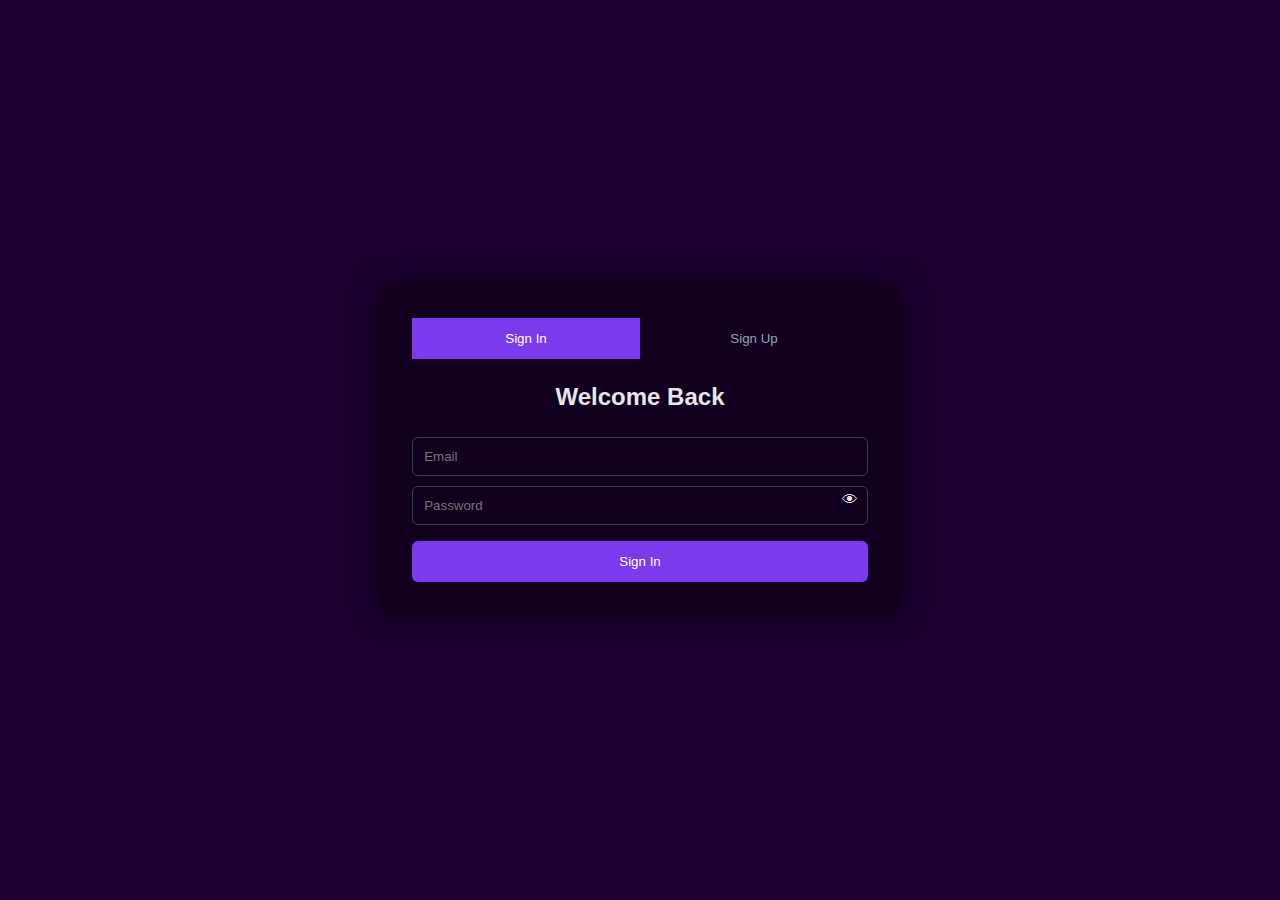
<file: index.html>
<!DOCTYPE html>
<html lang="en">

<head>
    <meta charset="UTF-8" />
    <title>Phonebook App</title>
    <link rel="stylesheet" href="./CSS/style.css" />
</head>

<body>
    <div class="container">
        <div class="tabs">
            <button id="loginTab" class="active">Sign In</button>
            <button id="registerTab">Sign Up</button>
        </div>

        <!-- SIGN IN -->
        <form id="signinForm" class="active">
            <h2>Welcome Back</h2>
            <input type="email" id="signinEmail" placeholder="Email" required>
            <div class="password-box">
                <input type="password" id="signinPassword" placeholder="Password" required>
                <span class="toggle" onclick="togglePassword('signinPassword')">👁</span>
            </div>
            <button class="submit">Sign In</button>
        </form>

        <!-- SIGN UP -->
        <form id="signupForm">
            <h2>Create Account</h2>
            <input type="text" id="name" placeholder="Full Name" required>
            <input type="email" id="email" placeholder="Email" required>
            <input type="text" id="phone" placeholder="Phone Number" required>
            <input type="text" id="city" placeholder="City" required>
            <div class="password-box">
                <input type="password" id="password" placeholder="Password" required>
                <span class="toggle" onclick="togglePassword('password')">👁</span>
            </div>
            <div class="password-box">
                <input type="password" id="confirmPassword" placeholder="Confirm Password" required>
                <span class="toggle" onclick="togglePassword('confirmPassword')">👁</span>
            </div>
            <button class="submit">Register</button>
        </form>
    </div>
    <script src="./JS/index.js"></script>
</body>

</html>
</file>
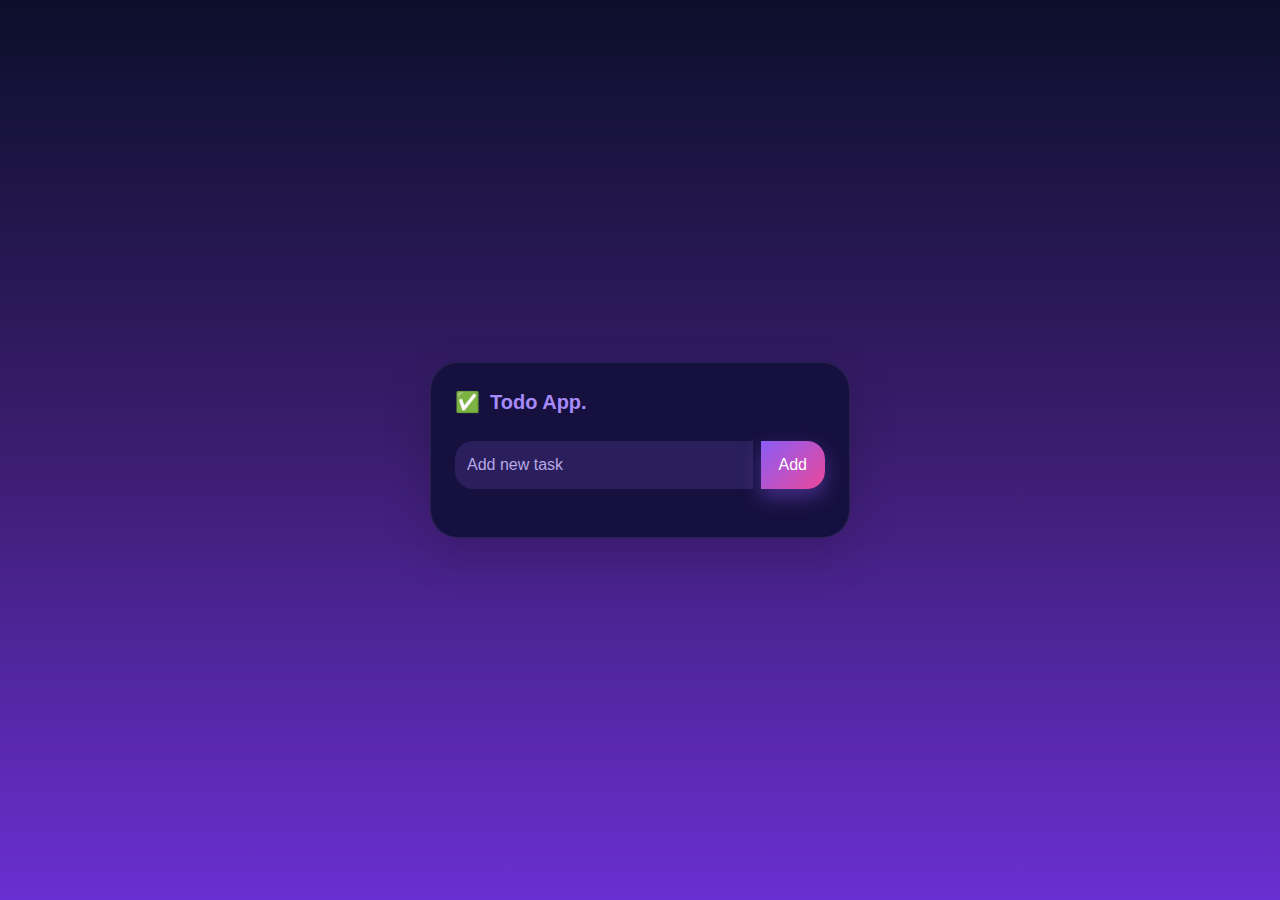
<file: Responsive_Travel_Web_App_Landing_Page/Images/while clicking inside the input box.html>
<!DOCTYPE html>
<!-- saved from url=(0069)file:///D:/Arya's%20Workspace/Entri/Assignments/To-Do-List/index.html -->
<html lang="en"><head><meta http-equiv="Content-Type" content="text/html; charset=UTF-8">
    
    <meta name="viewport" content="width=device-width, initial-scale=1.0">
    <title>To-Do List</title>
    <!-- Linking Bootstrap -->
    <link href="./while clicking inside the input box_files/bootstrap.min.css" rel="stylesheet">
    <!-- Linking CSS-->
     <link href="./while clicking inside the input box_files/style.css" rel="stylesheet">
</head>

<body>
    <div class="container d-flex justify-content-center align-items-center min-vh-100">
        <div class="todo-card p-4 shadow-lg">

            <div class="app-title mb-4">
                ✅ <span>Todo App.</span>
            </div>

            <div class="input-group mb-4">
                <input type="text" id="taskInput" class="form-control" placeholder="Add new task">
                <button class="btn btn-add ms-2" id="addTaskBtn">Add</button>
            </div><div class="error-text" style="display: none;">Task cannot be empty</div>

            <ul class="list-group" id="taskList"></ul>

        </div>
    </div>

<script src="./while clicking inside the input box_files/index.js"></script>

</body></html>
</file>
<file: CSS/style.css>
body {
    margin: 0;
    min-height: 100vh;
    display: flex;
    justify-content: center;
    align-items: center;
    background: #1e0033;
    color: #e5e7eb;
}

.container {
    background: #12001f;
    width: 95%;
    max-width: 420px;
    padding: 2rem;
    border-radius: 12px;
    box-shadow: 0 0 30px rgba(0, 0, 0, .8);
}

.tabs {
    display: flex;
    margin-bottom: 1.5rem
}

.tabs button {
    flex: 1;
    padding: .8rem;
    background: #12001f;
    color: #94a3b8;
    border: none;
    cursor: pointer
}

.tabs button.active {
    background: #7c3aed;
    color: #fff
}

form {
    display: none
}

form.active {
    display: block
}

h2 {
    text-align: center;
    margin-bottom: 1rem
}

input {
    width: 100%;
    padding: .7rem;
    margin-top: .6rem;
    background: #12001f;
    border: 1px solid #334155;
    border-radius: 6px;
    color: #fff
}

input:focus {
    outline: none;
    border-color: #7c3aed
}

.password-box {
    position: relative
}

.toggle {
    position: absolute;
    right: 10px;
    top: 50%;
    transform: translateY(-50%);
    cursor: pointer
}

button.submit {
    width: 100%;
    margin-top: 1rem;
    padding: .8rem;
    background: #7c3aed;
    border: none;
    border-radius: 6px;
    color: #fff;
    cursor: pointer
}

.error {
    font-size: .75rem;
    color: #f87171
}

@media(min-width:769px) {
    .container {
        max-width: 480px
    }
}

@media(min-width:1025px) {
    .container {
        max-width: 520px
    }
}
* {
    box-sizing: border-box;
    font-family: 'Segoe UI', sans-serif
}
</file>
<file: Responsive_Travel_Web_App_Landing_Page/Images/while clicking inside the input box_files/style.css>
body {
    font-family: 'Poppins', sans-serif;
    background: linear-gradient(180deg, #0b0f2b, #3b1d6f, #6a2fd1);
    min-height: 100vh;
    color: #fff;
}

.todo-card {
    max-width: 420px;
    width: 100%;
    background: rgba(20, 16, 60, 0.95);
    border-radius: 28px;
    border: 1px solid rgba(255, 255, 255, 0.08);
}

.app-title {
    display: flex;
    align-items: center;
    gap: 10px;
    font-weight: 600;
    font-size: 20px;
}

.app-title span {
    color: #a78bfa;
}

.form-control {
    background: #2a1f5c;
    border: none;
    border-radius: 18px;
    color: #fff;
    padding: 12px;
}

.form-control::placeholder {
    color: #b7a7e6;
}

.btn-add {
    border-radius: 18px;
    background: linear-gradient(135deg, #8b5cf6, #ec4899);
    border: none;
    color: #fff;
    font-weight: 500;
    padding: 10px 18px;
    box-shadow: 0 8px 20px rgba(139, 92, 246, 0.4);
}

.list-group-item {
    background: linear-gradient(135deg, #5b2ccf, #8b5cf6);
    border: none;
    border-radius: 22px;
    margin-bottom: 14px;
    color: #fff;
    padding: 14px 16px;
    display: flex;
    justify-content: space-between;
    align-items: center;
    box-shadow: 0 10px 25px rgba(0, 0, 0, 0.3);
    transition: transform 0.2s;
}

.list-group-item:hover {
    transform: translateY(-3px);
}

.task-text {
    font-weight: 400;
}

.completed {
    text-decoration: line-through;
    opacity: 0.6;
}

.btn-action {
    border-radius: 12px;
    border: none;
    padding: 6px 10px;
    font-size: 13px;
    margin-left: 5px;
}

.btn-toggle {
    background: #22c55e;
    color: #0f172a;
}

.btn-edit {
    background: #facc15;
    color: #1f2933;
}

.btn-delete {
    background: #ef4444;
    color: #fff;
}

.error-text {
    font-size: 13px;
    color: #f9a8d4;
    margin-top: 6px;
    display: none;
}

.input-error {
    box-shadow: 0 0 0 2px rgba(236, 72, 153, 0.7) !important;
}

.edit-error {
    box-shadow: 0 0 0 2px rgba(236, 72, 153, 0.7);
}

.edit-error-text {
    font-size: 12px;
    color: #f9a8d4;
    margin-top: 4px;
}
</file>
